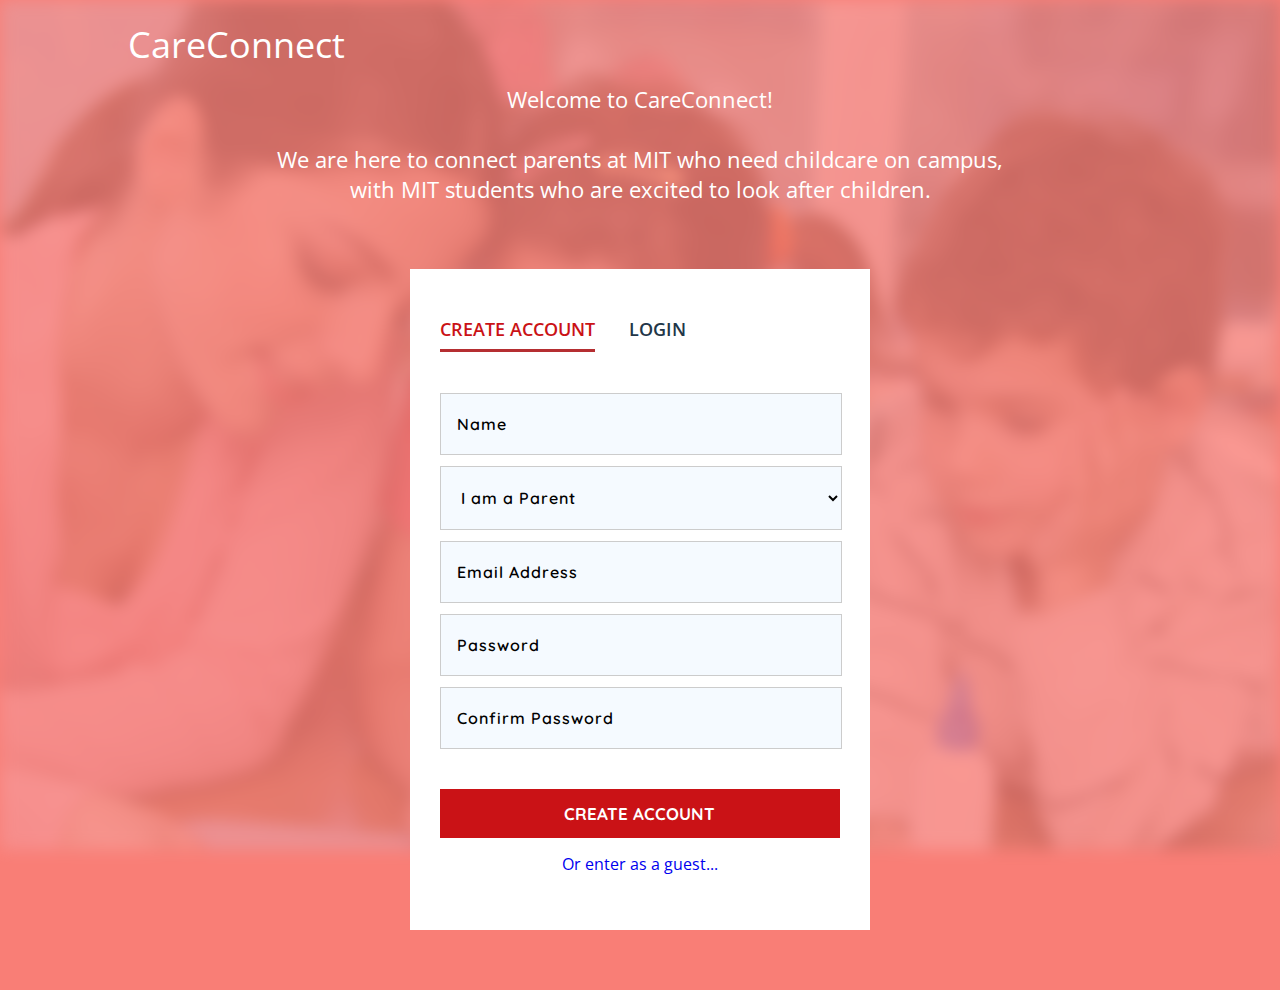
<file: login.html>
<!DOCTYPE html>
<html>
<head>
<title>Login - CareConnect</title>
<link rel='stylesheet' type='text/css' href='https://fonts.googleapis.com/css?family=Open+Sans'>
<link href="css/login_style.css" rel='stylesheet' type='text/css' />
<meta name="viewport" content="width=device-width, initial-scale=1">
<meta http-equiv="Content-Type" content="text/html; charset=utf-8" />
<script type="application/x-javascript"> addEventListener("load", function() { setTimeout(hideURLbar, 0); }, false); function hideURLbar(){ window.scrollTo(0,1); } </script>
<script src="http://ajax.googleapis.com/ajax/libs/jquery/1.12.0/jquery.min.js"></script>
<script src="parentsJS/easyResponsiveTabs.js" type="text/javascript"></script>
				<script type="text/javascript">
					$(document).ready(function () {
						$('#horizontalTab').easyResponsiveTabs({
							type: 'default', //Types: default, vertical, accordion           
							width: 'auto', //auto or any width like 600px
							fit: true   // 100% fit in a container
						});
					});
				   </script>
<script type="text/javascript" src="parentsJS/parent_profiles.js"></script>
<script type="text/javascript" src="parentsJS/login.js"></script>
<link href='http://fonts.googleapis.com/css?family=Quicksand:400,300,700' rel='stylesheet' type='text/css'>
</head>
<body>
<div id="background-image"><img src="images/babysitter-background.jpg"></div>
<div class="wrap">
	<h2><div id="logo"><a href="index.html">CareConnect</a></div></h2>
	<div id="about-us">
		Welcome to CareConnect! <br><br>
		We are here to connect parents at MIT who need childcare on campus, <br> with MIT students who are excited to look after children.
	</div>
	<div class="main-content">
		<div class="sap_tabs">	
			 
			<div id="horizontalTab" style="display: block; width: 100%; margin: 0px;">
			 
				  <ul>
					  <li class="resp-tab-item" aria-controls="tab_item-0" role="tab"><span>create account</span></li>
					  <li class="resp-tab-item" aria-controls="tab_item-1" role="tab"><span>Login</span></li>
					  
				  </ul>		

				<div class="tab-1 resp-tab-content" aria-labelledby="tab_item-0">
						<div class="register">
						<span id="register_error" style="color: red; font-weight: bold"></span>
							<form id="register_form">										
								<input placeholder="Name" id="register_name" type="text" required="">
								<select name="signup-type">
									<option value="parent" selected>I am a Parent</option>
									<option value="student">I am a Student</option>
								</select>
								<input placeholder="Email Address" id="register_email" type="text" required="">
								<input placeholder="Password" id="register_password" type="password" required="">	
								<input placeholder="Confirm Password" id="register_password_confirm" type="password" required="">
								<div class="sign-up">
									<input type="submit" value="Create Account"/>
								</div>
							</form>
						</div>
				</div>	

				<div class="tab-2 resp-tab-content" aria-labelledby="tab_item-1">
						<div class="register">
						<span id="login_error" style="display: none; color: red; font-weight: bold;">Incorrect username or password.</span>
						<form id="login_form">
							<input placeholder="Email Address" id="login_email" class="mail" type="text" required="">
							<input placeholder="Password" id="login_password" class="lock" type="password" required="">
							<input type="submit" value="Login"/>
						</form>
					</div>
				</div>
			</div>
			<div id="enter-as-guest"><a href="index.html">Or enter as a guest...</a></div>

		</div>

	</div>

</div>
</body>
</html>
</file>
<file: css/login_style.css>
/*--
Author: W3layouts
Author URL: http://w3layouts.com
License: Creative Commons Attribution 3.0 Unported
License URL: http://creativecommons.org/licenses/by/3.0/
--*/
/* reset */
html,body,div,span,applet,object,iframe,h1,h2,h3,h4,h5,h6,p,blockquote,pre,a,abbr,acronym,address,big,cite,code,del,dfn,em,img,ins,kbd,q,s,samp,small,strike,strong,sub,sup,tt,var,b,u,i,dl,dt,dd,ol,nav ul,nav li,fieldset,form,label,legend,table,caption,tbody,tfoot,thead,tr,th,td,article,aside,canvas,details,embed,figure,figcaption,footer,header,hgroup,menu,nav,output,ruby,section,summary,time,mark,audio,video{margin:0;padding:0;border:0;font-size:100%;font:inherit;vertical-align:baseline;}
article, aside, details, figcaption, figure,footer, header, hgroup, menu, nav, section {display: block;}
ol,ul{list-style:none;margin:0px;padding:0px;}
blockquote,q{quotes:none;}
blockquote:before,blockquote:after,q:before,q:after{content:'';content:none;}
table{border-collapse:collapse;border-spacing:0;}
/* start editing from here */
a{text-decoration:none;}
.txt-rt{text-align:right;}/* text align right */
.txt-lt{text-align:left;}/* text align left */
.txt-center{text-align:center;}/* text align center */
.float-rt{float:right;}/* float right */
.float-lt{float:left;}/* float left */
.clear{clear:both;}/* clear float */
.pos-relative{position:relative;}/* Position Relative */
.pos-absolute{position:absolute;}/* Position Absolute */
.vertical-base{	vertical-align:baseline;}/* vertical align baseline */
.vertical-top{	vertical-align:top;}/* vertical align top */
nav.vertical ul li{	display:block;}/* vertical menu */
nav.horizontal ul li{	display: inline-block;}/* horizontal menu */
img{max-width:100%;}
/*end reset*/
/****-----start-body----****/
body{
	/*background: #faa49f;*/
	background: #F97E76;
    font-family: 'Open Sans', sans-serif;
}
.wrap {
	width:80%;
	margin:0 auto;
}
.main-content{
	width:40%;
	margin:60px auto;
	background-color: #fff;
}

h1{
    font-size: 50px;
    color: #fff;
    text-align: center;
    margin-top: 60px;
}


/*----sap-----*/
.sap_tabs {
     margin: 0 auto;
    padding: 40px 30px;
    -webkit-appearance: none;
 }
 
.register{
  padding: 10% 0% 0% 0%;
}

.resp-tab-item{
  border:none;
  color: #223648;
  font-size: 18px;
  cursor: pointer;
  padding:8px 0px;
  margin:0 30px 0 0;
  display: inline-block;
  list-style: none;
  outline: none;
  -webkit-transition: all 0.3s ease-out;
  -moz-transition: all 0.3s ease-out;
  -ms-transition: all 0.3s ease-out;
  -o-transition: all 0.3s ease-out;
  transition: all 0.3s ease-out;
  -webkit-appearance: none;
  text-transform:uppercase;
  font-weight: 600;
}
.resp-tab-active {
    border: none;
    text-shadow: none;
    color: #CA1216;
    background: transparent;
    border-bottom: 3px solid #b52e31;
}
.resp-tab-item:hover {
	text-shadow: none;
    color: #CA1216;
    border-bottom: 3px solid #b52e31;
  -webkit-transition: all 0.3s ease-out;
  -moz-transition: all 0.3s ease-out;
  -ms-transition: all 0.3s ease-out;
  -o-transition: all 0.3s ease-out;
  transition: all 0.3s ease-out;
}
h2.resp-accordion {
  cursor: pointer;
  padding: 5px;
  display: none;
}



.resp-tab-content {
  display: none;
}
.resp-content-active, .resp-accordion-active {
   display: block;
}

/*---------*/
.register input[type="text"],.register input[type="password"],.register select, .register option {
	outline: none;
    font-size: 16px;
    color: #000000;
    padding: 20px 4%;
    width: 92%;
    background: #F5FAFF;
    margin-top: 1px;
    font-family: 'Quicksand', sans-serif;
    font-weight: 400;
    border: 1px solid #CCCCCC;
    margin-bottom: 10px;
	font-weight:600;
	letter-spacing:1px;
}

.register select, .register option{
	width: 100.5%;
}

.register option{
	height: 50px
}

.register input[type="submit"] {
    background:#CA1216;
    color: #fff;
	border: none;
    font-size:17px;
	padding: 14px 0px;
    width: 100%;
    cursor: pointer;
    outline: none;
    margin-top:30px;
    transition: 0.5s all;
    -webkit-transition: 0.5s all;
    -moz-transition: 0.5s all;
    -o-transition: 0.5s all;
    -ms-transition: 0.5s all;
	font-family: 'Quicksand', sans-serif;
	font-weight:700;
	text-transform:uppercase;
}
.register input[type="submit"]:hover{
    background:#227279;
}
 ::-webkit-input-placeholder{
	color:#000;
}

:-moz-placeholder { /* Firefox 18- */
   color: #000; 
}

::-moz-placeholder {  /* Firefox 19+ */
   color: #000;  
}

:-ms-input-placeholder {  
   color: #000;  
}


.register p{
	    color: #223648;
    font-size: 14px;
    display: block;
    margin-top: 35px;
    text-align: center;
    font-weight: 700;
}
.register p a{
	color: #CA1216;
  -webkit-transition: all 0.3s ease-out;
  -moz-transition: all 0.3s ease-out;
  -ms-transition: all 0.3s ease-out;
  -o-transition: all 0.3s ease-out;
  transition: all 0.3s ease-out;
}
.register p a:hover {
	color:#CA1216;
  -webkit-transition: all 0.3s ease-out;
  -moz-transition: all 0.3s ease-out;
  -ms-transition: all 0.3s ease-out;
  -o-transition: all 0.3s ease-out;
  transition: all 0.3s ease-out;
}

/*---------------*/
.copy-right {
  text-align: center;
   margin:30px 0px;
   color:#fff;
}
.copy-right p {
	color: #fff;
	font-size: 16px;
	font-weight:400;
}
.copy-right p a {
	  color: #F9BEBF;
  -webkit-transition: all 0.3s ease-out;
  -moz-transition: all 0.3s ease-out;
  -ms-transition: all 0.3s ease-out;
  -o-transition: all 0.3s ease-out;
  transition: all 0.3s ease-out;
}
.copy-right p a:hover {
	text-decoration: underline;
	color:#fff;
  -webkit-transition: all 0.3s ease-out;
  -moz-transition: all 0.3s ease-out;
  -ms-transition: all 0.3s ease-out;
  -o-transition: all 0.3s ease-out;
  transition: all 0.3s ease-out;
}


/*--responsive--*/

@media screen and (max-width:1366px){
	.main-content {
		width: 43%;
		margin: 50px auto;
	}
}
@media screen and (max-width:1280px){	
	.main-content {
		width: 45%;
	}
}
@media screen and (max-width:1080px){
	h1 {
		font-size: 45px;
	}
	.main-content {
		width: 50%;
	}
}
@media screen and (max-width:1050px){
	.main-content {
		width: 52%;
	}
}
@media screen and (max-width:900px){
	.main-content {
		width: 55%;
	}	
}
@media screen and (max-width:800px){
	.main-content {
		width: 58%;
	}	
	.sap_tabs {
		padding: 35px 25px;
	}
	.wrap {
		width: 90%;
	}
}
@media screen and (max-width:667px){
	.main-content {
		width: 65%;
	}
}
@media screen and (max-width:640px){
	.main-content {
		width: 65%;
	}	
	.sap_tabs {
		padding: 30px 20px;
	}
	.wrap {
		width: 95%;
	}
	h1 {
		font-size: 42px;
	}
	.resp-tab-item {
		font-size: 17px;
	}
}
@media screen and (max-width:480px){
	.main-content {
		width: 80%;
	}	
	.sap_tabs {
		padding: 25px 15px;
	}
	.wrap {
		width: 95%;
	}
	h1 {
		font-size: 38px;
	}
	.resp-tab-item {
		font-size: 16px;
	}
	.copy-right p {
		font-size: 15px;
	}
	.wrap {
		width: 97%;
	}
}
@media screen and (max-width: 384px){
	.main-content {
		width: 85%;
		margin: 40px auto;
	}
	h1 {
		font-size: 36px;
		margin-top: 45px;
	}
	.register p {
		font-size: 13px;
	}
}
@media screen and (max-width:375px){
	h1 {
		font-size: 35px;
		margin-top: 40px;
	}
	.main-content {
		width: 85%;
		margin: 30px auto;
	}
	.resp-tab-item {
		margin: 0 20px 0 0;
	}
	.register input[type="text"], .register input[type="password"] {
		font-size: 15px;
		padding: 18px 4%;
	}
	.register input[type="submit"] {
		font-size: 16px;
		padding: 13px 0px;
	}
}
@media screen and (max-width:320px){
	.main-content {
		width: 90%;
	}	
	h1 {
		font-size: 32px;
		margin-top: 35px;
	}
	.resp-tab-item {
		margin: 0 15px 0 0;
		font-size: 15px;
		    padding: 5px 0px;
	}
	.copy-right p {
		font-size: 14px;
		line-height:24px;
	}
	.register input[type="text"], .register input[type="password"] {
		font-size: 14px;
		padding: 15px 4%;
	}
	.register p {
		font-size: 12px;
	}
}

#about-us{
    /*margin: auto;*/
    /*width: 500px;*/
    text-align: center;
    padding: 15px;
	font-size: 22px;
	color: white;
 }

#background-image{
	position: absolute;
	top:0;
	height: 110%;
	z-index: -100;
}

#background-image img{
	opacity: 0.2;
	-webkit-filter: blur(8px);
	filter: blur(8px);
	width: 100%;
}

#logo{
	margin-top: 20px;
}

#logo a{
	text-decoration: none;
	font-family: inherit;
	color: white;
	font-size: 36px;
	cursor: pointer
}
#logo a:hover{
	color: lightgrey;
	transition: all 0.15s;
}

#enter-as-guest{
	margin: auto;
	text-align: center;
	padding: 15px;
}

#enter-as-guest:hover{
	text-decoration: underline;
}
</file>
